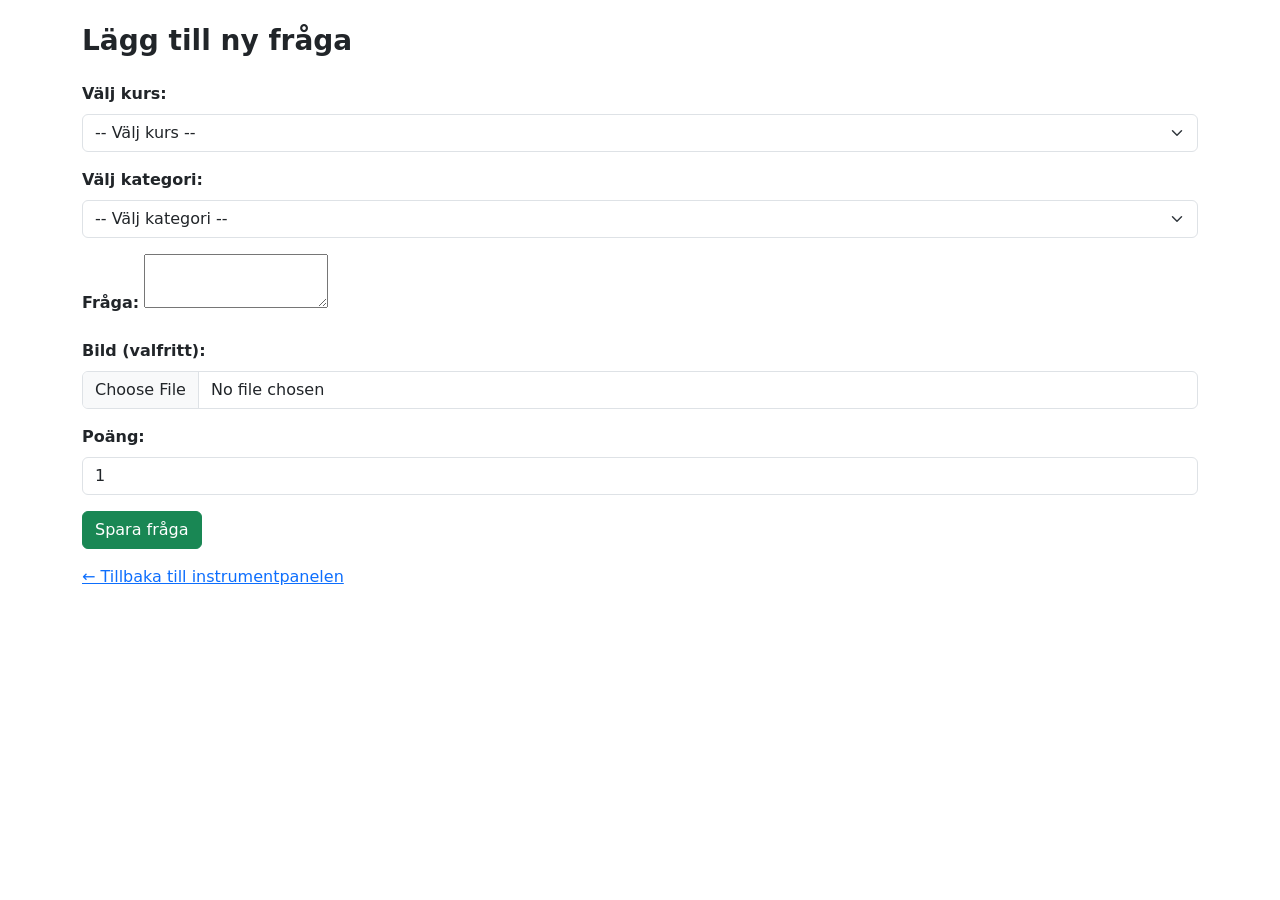
<file: lägg-till-fråga.html>
<!DOCTYPE html>
<html lang="sv">
<head>
  <meta charset="UTF-8">
  <meta name="viewport" content="width=device-width, initial-scale=1">
  <title>Lägg till ny fråga</title>
  <link href="https://cdn.jsdelivr.net/npm/bootstrap@5.3.3/dist/css/bootstrap.min.css" rel="stylesheet">
  <script src="https://cdn.tiny.cloud/1/no-api-key/tinymce/6/tinymce.min.js" referrerpolicy="origin"></script>
  <script>
    tinymce.init({
      selector: '#fraga',
      height: 300,
      menubar: true
    });
  </script>
</head>
<body class="p-4">

  <div class="container">
    <h3 class="fw-bold mb-4">Lägg till ny fråga</h3>

    <form>
      <div class="mb-3">
        <label for="kurs" class="form-label fw-semibold">Välj kurs:</label>
        <select id="kurs" class="form-select">
          <option>-- Välj kurs --</option>
        </select>
      </div>

      <div class="mb-3">
        <label for="kategori" class="form-label fw-semibold">Välj kategori:</label>
        <select id="kategori" class="form-select">
          <option>-- Välj kategori --</option>
        </select>
      </div>

      <div class="mb-3">
        <label for="fraga" class="form-label fw-semibold">Fråga:</label>
        <textarea id="fraga"></textarea>
      </div>

      <div class="mb-3">
        <label for="bild" class="form-label fw-semibold">Bild (valfritt):</label>
        <input type="file" id="bild" class="form-control">
      </div>

      <div class="mb-3">
        <label for="poang" class="form-label fw-semibold">Poäng:</label>
        <input type="number" id="poang" class="form-control" value="1" min="0">
      </div>

      <button type="submit" class="btn btn-success">Spara fråga</button>
      <div class="mt-3">
        <a href="index.html" class="link-primary">&larr; Tillbaka till instrumentpanelen</a>
      </div>
    </form>
  </div>

  <script src="https://cdn.jsdelivr.net/npm/bootstrap@5.3.3/dist/js/bootstrap.bundle.min.js"></script>
</body>
</html>
</file>
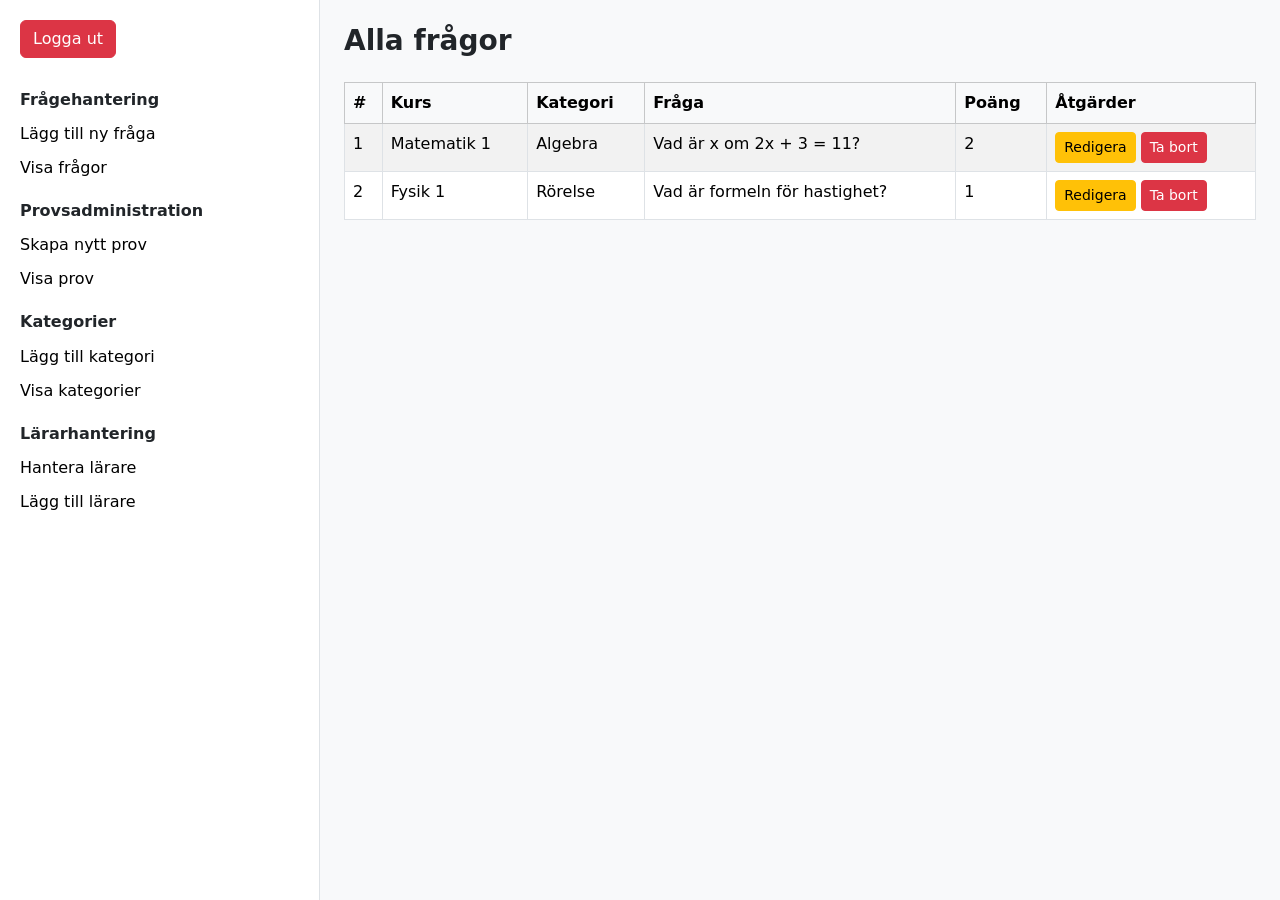
<file: visa-fragor.html>
<!DOCTYPE html>
<html lang="sv">
<head>
  <meta charset="UTF-8">
  <meta name="viewport" content="width=device-width, initial-scale=1">
  <title>Visa frågor</title>
  <link href="https://cdn.jsdelivr.net/npm/bootstrap@5.3.3/dist/css/bootstrap.min.css" rel="stylesheet">
  <style>
    body {
      background-color: #f8f9fa;
    }
    .sidebar {
      min-height: 100vh;
      background-color: white;
      border-right: 1px solid #dee2e6;
      padding: 20px;
    }
    .sidebar h6 {
      margin-top: 1rem;
      font-weight: bold;
    }
    .sidebar a {
      display: block;
      padding: 5px 0;
      color: black;
      text-decoration: none;
    }
    .sidebar a:hover {
      text-decoration: underline;
    }
  </style>
</head>
<body>
  <div class="container-fluid">
    <div class="row">
      <!-- Sidopanel -->
      <div class="col-md-3 sidebar">
        <button class="btn btn-danger mb-3">Logga ut</button>

        <h6>Frågehantering</h6>
        <a href="lagg-till-fraga.html">Lägg till ny fråga</a>
        <a href="visa-fragor.html">Visa frågor</a>

        <h6>Provsadministration</h6>
        <a href="#">Skapa nytt prov</a>
        <a href="#">Visa prov</a>

        <h6>Kategorier</h6>
        <a href="#">Lägg till kategori</a>
        <a href="#">Visa kategorier</a>

        <h6>Lärarhantering</h6>
        <a href="#">Hantera lärare</a>
        <a href="#">Lägg till lärare</a>
      </div>

      <!-- Huvudinnehåll -->
      <div class="col-md-9 p-4">
        <h3 class="fw-bold mb-4">Alla frågor</h3>

        <table class="table table-striped table-bordered">
          <thead class="table-light">
            <tr>
              <th>#</th>
              <th>Kurs</th>
              <th>Kategori</th>
              <th>Fråga</th>
              <th>Poäng</th>
              <th>Åtgärder</th>
            </tr>
          </thead>
          <tbody>
            <tr>
              <td>1</td>
              <td>Matematik 1</td>
              <td>Algebra</td>
              <td>Vad är x om 2x + 3 = 11?</td>
              <td>2</td>
              <td>
                <button class="btn btn-sm btn-warning">Redigera</button>
                <button class="btn btn-sm btn-danger">Ta bort</button>
              </td>
            </tr>
            <tr>
              <td>2</td>
              <td>Fysik 1</td>
              <td>Rörelse</td>
              <td>Vad är formeln för hastighet?</td>
              <td>1</td>
              <td>
                <button class="btn btn-sm btn-warning">Redigera</button>
                <button class="btn btn-sm btn-danger">Ta bort</button>
              </td>
            </tr>
            <!-- Lägg till fler rader här -->
          </tbody>
        </table>
      </div>
    </div>
  </div>

  <script src="https://cdn.jsdelivr.net/npm/bootstrap@5.3.3/dist/js/bootstrap.bundle.min.js"></script>
</body>
</html>
</file>
